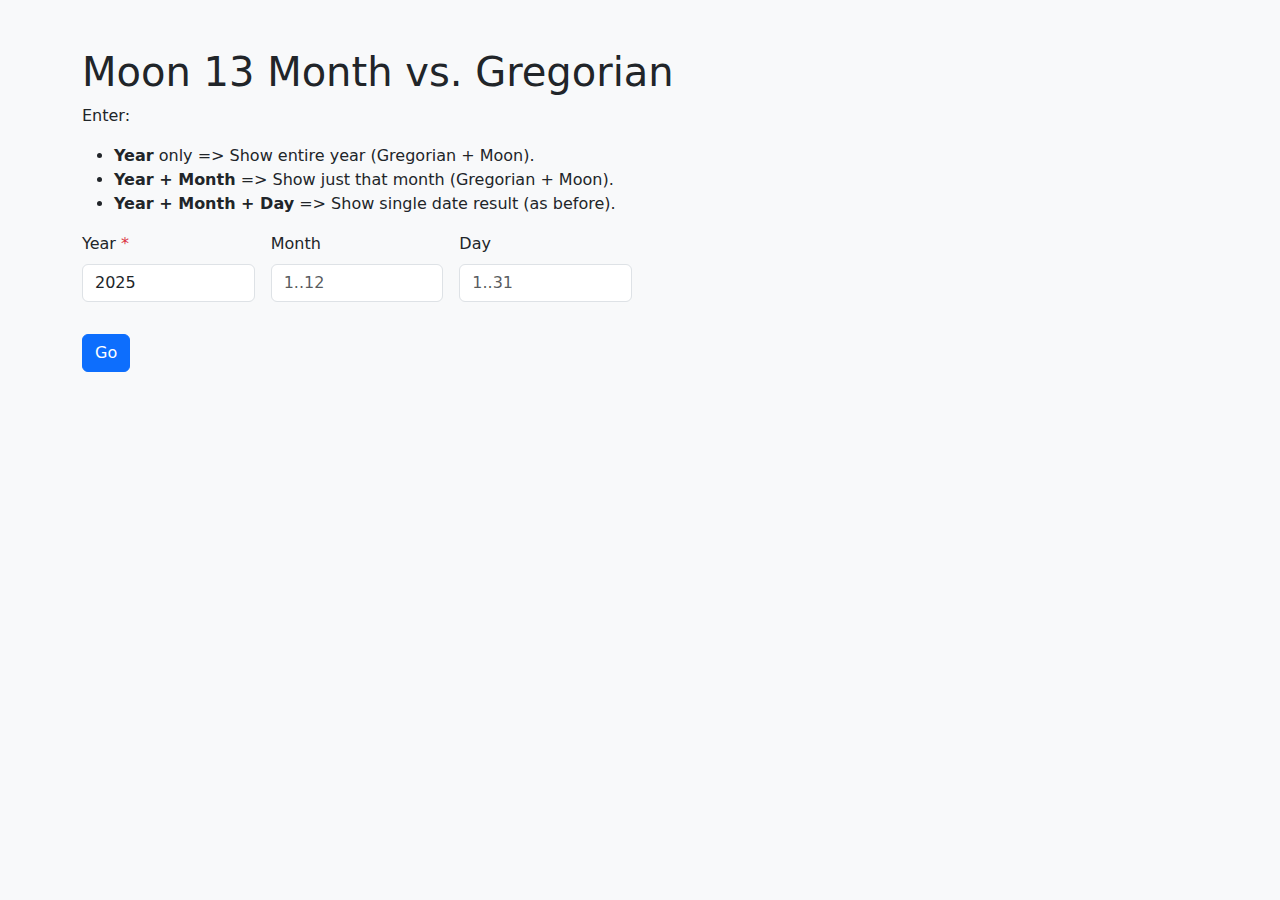
<file: templates/index.html>
<!DOCTYPE html>
<html lang="en">
<head>
  <meta charset="UTF-8" />
  <title>Gregorian -> IFC Superimposed</title>
  <!-- Bootstrap (Optional) -->
  <link
    rel="stylesheet"
    href="https://cdn.jsdelivr.net/npm/bootstrap@5.3.0/dist/css/bootstrap.min.css"
  >
</head>
<body class="bg-light">

<div class="container my-5">
  <h1>Moon 13 Month vs. Gregorian</h1>

  <p>
    Enter:
    <ul>
      <li><strong>Year</strong> only => Show entire year (Gregorian + Moon).</li>
      <li><strong>Year + Month</strong> => Show just that month (Gregorian + Moon).</li>
      <li><strong>Year + Month + Day</strong> => Show single date result (as before).</li>
    </ul>
  </p>

  <form action="{{ url_for('show') }}" method="POST" class="row g-3">
    <div class="col-md-2">
      <label for="year" class="form-label">Year <span class="text-danger">*</span></label>
      <input type="number" class="form-control" id="year" name="year" placeholder="e.g. 2025" value="2025" required>
    </div>
    <div class="col-md-2">
      <label for="month" class="form-label">Month</label>
      <input type="number" class="form-control" id="month" name="month" placeholder="1..12">
    </div>
    <div class="col-md-2">
      <label for="day" class="form-label">Day</label>
      <input type="number" class="form-control" id="day" name="day" placeholder="1..31">
    </div>
    <div class="col-12">
      <button type="submit" class="btn btn-primary mt-3">Go</button>
    </div>
  </form>
</div>

</body>
</html>
</file>
